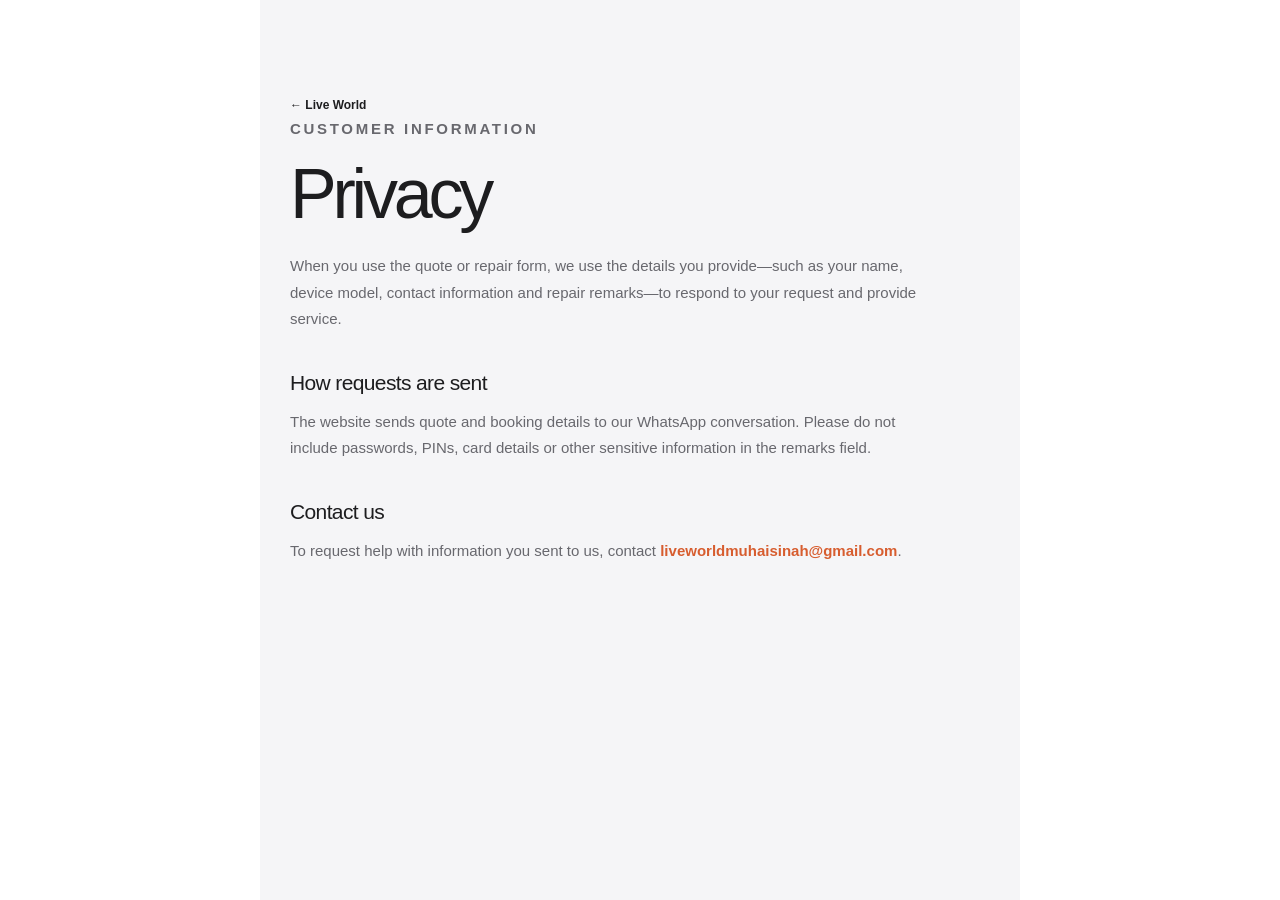
<file: official/privacy.html>
<!doctype html><html lang="en"><head><meta charset="utf-8"><meta name="viewport" content="width=device-width,initial-scale=1"><title>Privacy | Live World</title><link rel="stylesheet" href="styles.css"></head><body><main class="policy-page"><a class="policy-back" href="index.html">← Live World</a><p class="eyebrow">CUSTOMER INFORMATION</p><h1>Privacy</h1><p>When you use the quote or repair form, we use the details you provide—such as your name, device model, contact information and repair remarks—to respond to your request and provide service.</p><h2>How requests are sent</h2><p>The website sends quote and booking details to our WhatsApp conversation. Please do not include passwords, PINs, card details or other sensitive information in the remarks field.</p><h2>Contact us</h2><p>To request help with information you sent to us, contact <a href="mailto:liveworldmuhaisinah@gmail.com">liveworldmuhaisinah@gmail.com</a>.</p></main></body></html>
</file>
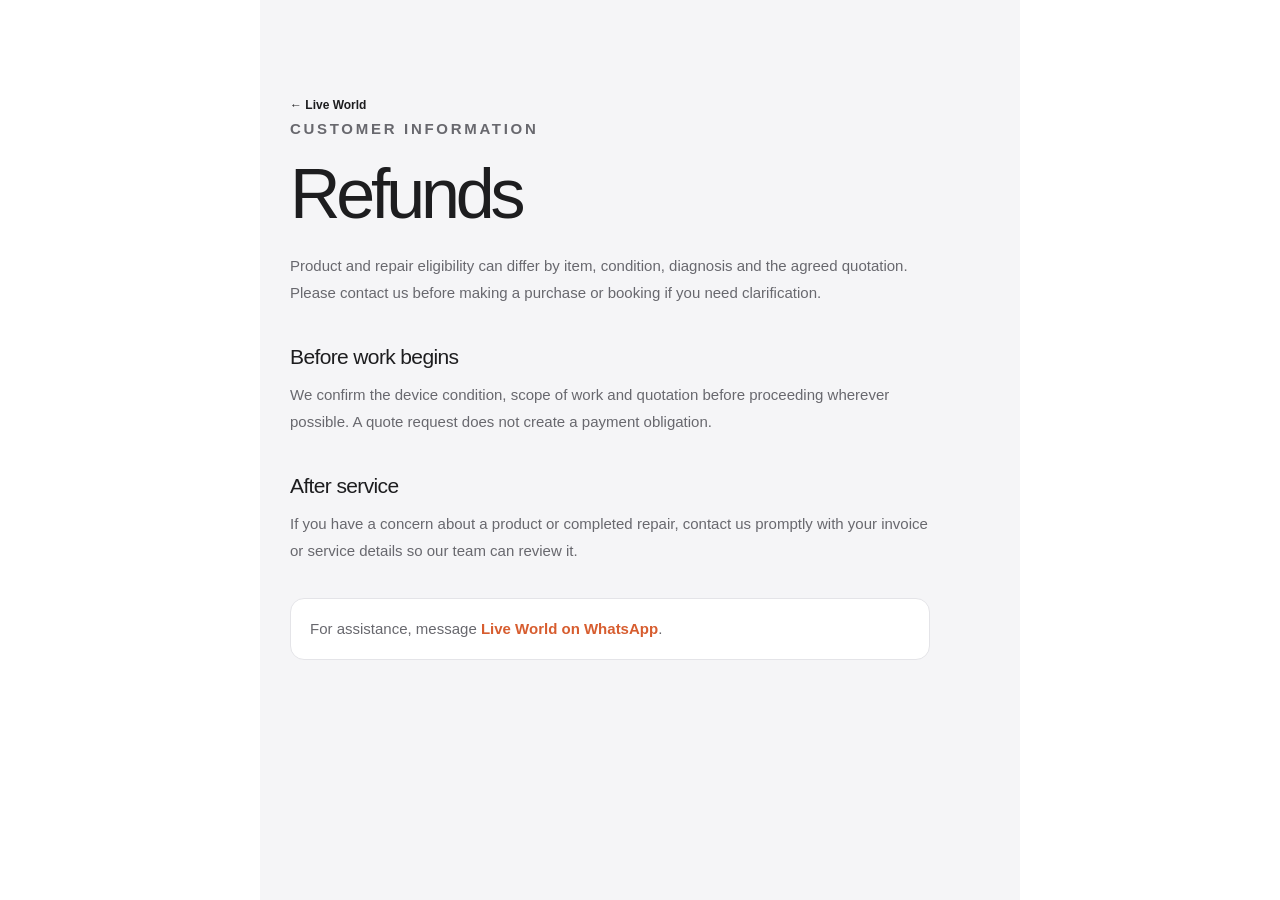
<file: official/refund.html>
<!doctype html><html lang="en"><head><meta charset="utf-8"><meta name="viewport" content="width=device-width,initial-scale=1"><title>Refunds | Live World</title><link rel="stylesheet" href="styles.css"></head><body><main class="policy-page"><a class="policy-back" href="index.html">← Live World</a><p class="eyebrow">CUSTOMER INFORMATION</p><h1>Refunds</h1><p>Product and repair eligibility can differ by item, condition, diagnosis and the agreed quotation. Please contact us before making a purchase or booking if you need clarification.</p><h2>Before work begins</h2><p>We confirm the device condition, scope of work and quotation before proceeding wherever possible. A quote request does not create a payment obligation.</p><h2>After service</h2><p>If you have a concern about a product or completed repair, contact us promptly with your invoice or service details so our team can review it.</p><p class="policy-note">For assistance, message <a href="https://wa.me/971559956683">Live World on WhatsApp</a>.</p></main></body></html>
</file>
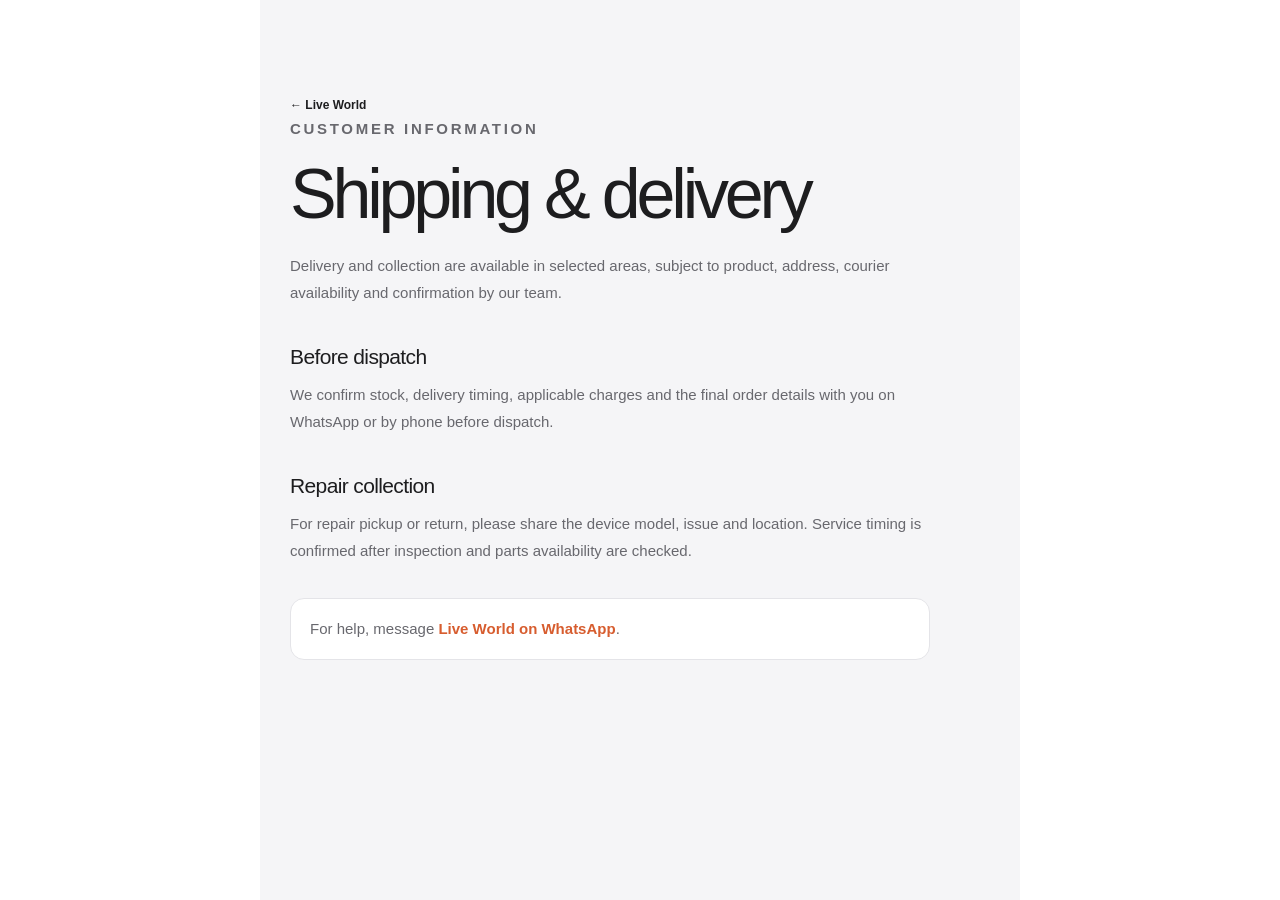
<file: official/shipping.html>
<!doctype html><html lang="en"><head><meta charset="utf-8"><meta name="viewport" content="width=device-width,initial-scale=1"><title>Shipping & Delivery | Live World</title><link rel="stylesheet" href="styles.css"></head><body><main class="policy-page"><a class="policy-back" href="index.html">← Live World</a><p class="eyebrow">CUSTOMER INFORMATION</p><h1>Shipping &amp; delivery</h1><p>Delivery and collection are available in selected areas, subject to product, address, courier availability and confirmation by our team.</p><h2>Before dispatch</h2><p>We confirm stock, delivery timing, applicable charges and the final order details with you on WhatsApp or by phone before dispatch.</p><h2>Repair collection</h2><p>For repair pickup or return, please share the device model, issue and location. Service timing is confirmed after inspection and parts availability are checked.</p><p class="policy-note">For help, message <a href="https://wa.me/971559956683">Live World on WhatsApp</a>.</p></main></body></html>
</file>
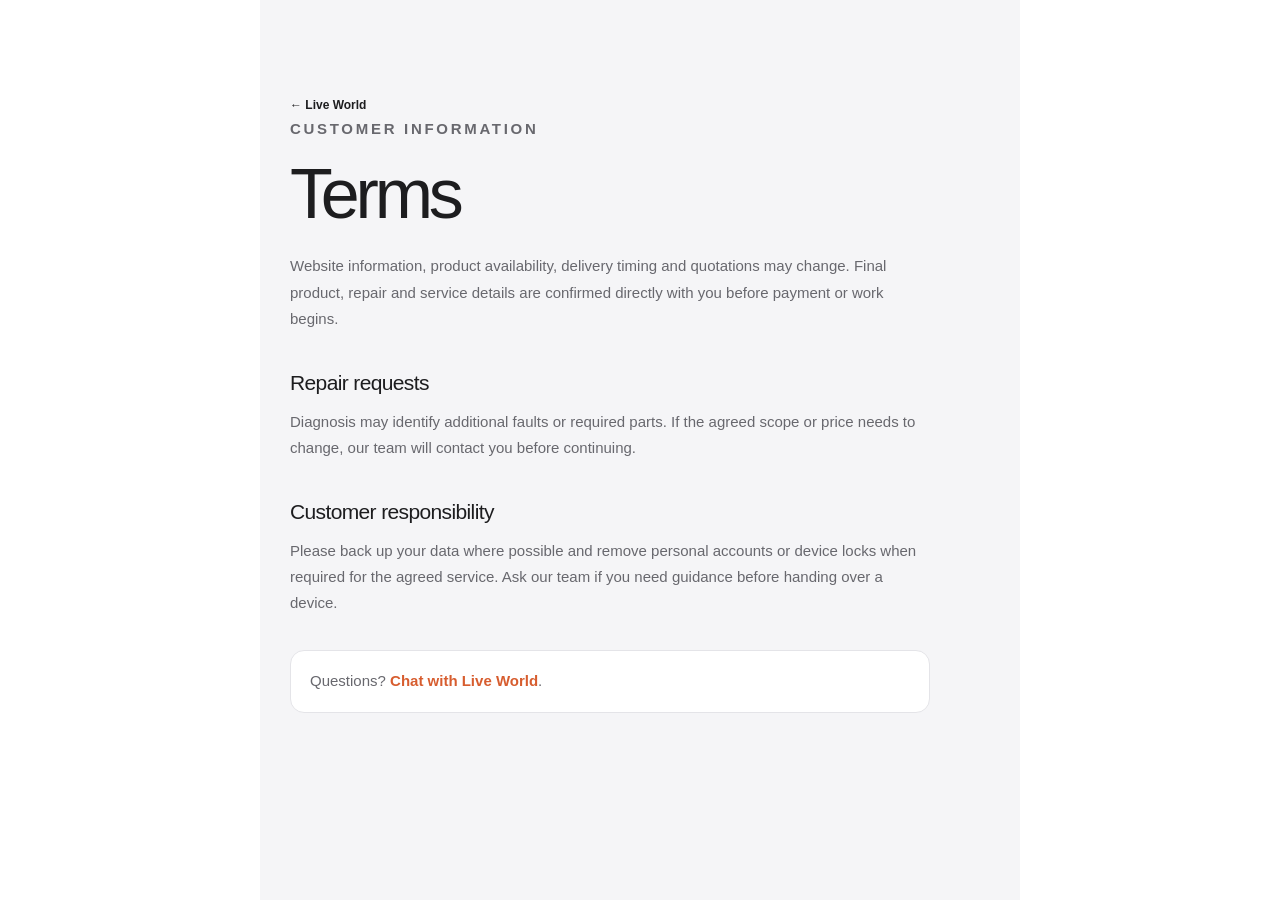
<file: official/terms.html>
<!doctype html><html lang="en"><head><meta charset="utf-8"><meta name="viewport" content="width=device-width,initial-scale=1"><title>Terms | Live World</title><link rel="stylesheet" href="styles.css"></head><body><main class="policy-page"><a class="policy-back" href="index.html">← Live World</a><p class="eyebrow">CUSTOMER INFORMATION</p><h1>Terms</h1><p>Website information, product availability, delivery timing and quotations may change. Final product, repair and service details are confirmed directly with you before payment or work begins.</p><h2>Repair requests</h2><p>Diagnosis may identify additional faults or required parts. If the agreed scope or price needs to change, our team will contact you before continuing.</p><h2>Customer responsibility</h2><p>Please back up your data where possible and remove personal accounts or device locks when required for the agreed service. Ask our team if you need guidance before handing over a device.</p><p class="policy-note">Questions? <a href="https://wa.me/971559956683">Chat with Live World</a>.</p></main></body></html>
</file>
<file: official/styles.css>
/*! tailwindcss v4.2.1 | MIT License | https://tailwindcss.com */
@layer theme{:root,:host{--font-sans:ui-sans-serif, system-ui, sans-serif, "Apple Color Emoji", "Segoe UI Emoji", "Segoe UI Symbol", "Noto Color Emoji";--font-mono:ui-monospace, SFMono-Regular, Menlo, Monaco, Consolas, "Liberation Mono", "Courier New", monospace;--spacing:.25rem;--default-font-family:var(--font-sans);--default-mono-font-family:var(--font-mono)}}@layer base{*,:after,:before,::backdrop{box-sizing:border-box;border:0 solid;margin:0;padding:0}::file-selector-button{box-sizing:border-box;border:0 solid;margin:0;padding:0}html,:host{-webkit-text-size-adjust:100%;tab-size:4;line-height:1.5;font-family:var(--default-font-family,ui-sans-serif, system-ui, sans-serif, "Apple Color Emoji", "Segoe UI Emoji", "Segoe UI Symbol", "Noto Color Emoji");font-feature-settings:var(--default-font-feature-settings,normal);font-variation-settings:var(--default-font-variation-settings,normal);-webkit-tap-highlight-color:transparent}hr{height:0;color:inherit;border-top-width:1px}abbr:where([title]){-webkit-text-decoration:underline dotted;text-decoration:underline dotted}h1,h2,h3,h4,h5,h6{font-size:inherit;font-weight:inherit}a{color:inherit;-webkit-text-decoration:inherit;-webkit-text-decoration:inherit;-webkit-text-decoration:inherit;-webkit-text-decoration:inherit;text-decoration:inherit}b,strong{font-weight:bolder}code,kbd,samp,pre{font-family:var(--default-mono-font-family,ui-monospace, SFMono-Regular, Menlo, Monaco, Consolas, "Liberation Mono", "Courier New", monospace);font-feature-settings:var(--default-mono-font-feature-settings,normal);font-variation-settings:var(--default-mono-font-variation-settings,normal);font-size:1em}small{font-size:80%}sub,sup{vertical-align:baseline;font-size:75%;line-height:0;position:relative}sub{bottom:-.25em}sup{top:-.5em}table{text-indent:0;border-color:inherit;border-collapse:collapse}:-moz-focusring{outline:auto}progress{vertical-align:baseline}summary{display:list-item}ol,ul,menu{list-style:none}img,svg,video,canvas,audio,iframe,embed,object{vertical-align:middle;display:block}img,video{max-width:100%;height:auto}button,input,select,optgroup,textarea{font:inherit;font-feature-settings:inherit;font-variation-settings:inherit;letter-spacing:inherit;color:inherit;opacity:1;background-color:#0000;border-radius:0}::file-selector-button{font:inherit;font-feature-settings:inherit;font-variation-settings:inherit;letter-spacing:inherit;color:inherit;opacity:1;background-color:#0000;border-radius:0}:where(select:is([multiple],[size])) optgroup{font-weight:bolder}:where(select:is([multiple],[size])) optgroup option{padding-inline-start:20px}::file-selector-button{margin-inline-end:4px}::placeholder{opacity:1}@supports (not ((-webkit-appearance:-apple-pay-button))) or (contain-intrinsic-size:1px){::placeholder{color:currentColor}@supports (color:color-mix(in lab, red, red)){::placeholder{color:color-mix(in oklab, currentcolor 50%, transparent)}}}textarea{resize:vertical}::-webkit-search-decoration{-webkit-appearance:none}::-webkit-date-and-time-value{min-height:1lh;text-align:inherit}::-webkit-datetime-edit{display:inline-flex}::-webkit-datetime-edit-fields-wrapper{padding:0}::-webkit-datetime-edit{padding-block:0}::-webkit-datetime-edit-year-field{padding-block:0}::-webkit-datetime-edit-month-field{padding-block:0}::-webkit-datetime-edit-day-field{padding-block:0}::-webkit-datetime-edit-hour-field{padding-block:0}::-webkit-datetime-edit-minute-field{padding-block:0}::-webkit-datetime-edit-second-field{padding-block:0}::-webkit-datetime-edit-millisecond-field{padding-block:0}::-webkit-datetime-edit-meridiem-field{padding-block:0}::-webkit-calendar-picker-indicator{line-height:1}:-moz-ui-invalid{box-shadow:none}button,input:where([type=button],[type=reset],[type=submit]){appearance:button}::file-selector-button{appearance:button}::-webkit-inner-spin-button{height:auto}::-webkit-outer-spin-button{height:auto}[hidden]:where(:not([hidden=until-found])){display:none!important}}@layer components;@layer utilities{.visible{visibility:visible}.relative{position:relative}.start{inset-inline-start:var(--spacing)}.table{display:table}}:root{--ink:#1d1d1f;--muted:#6e6e73;--paper:#f5f5f7;--white:#fff;--line:#dedee2;--orange:#ef5b2a;--green:#128c4b;--dark:#111113}*{box-sizing:border-box}html{scroll-behavior:smooth}body{color:var(--ink);background:var(--white);font-family:var(--font-geist-sans), -apple-system, BlinkMacSystemFont, "Segoe UI", sans-serif;-webkit-font-smoothing:antialiased;margin:0}a{color:inherit;text-decoration:none}button,input,select,textarea{font:inherit}img{max-width:100%;display:block}.utility-bar{color:#d1d1d6;background:#111113;justify-content:space-between;align-items:center;gap:24px;min-height:38px;padding:8px max(4vw,24px);font-size:11px;display:flex}.utility-bar span,.utility-bar div,.utility-bar a{align-items:center;display:flex}.utility-bar span{gap:7px}.utility-bar svg{width:13px;height:13px}.utility-bar div{gap:22px}.utility-bar a{transition:color .2s}.utility-bar a:hover{color:#fff}.site-header{z-index:30;-webkit-backdrop-filter:saturate(180%)blur(20px);backdrop-filter:saturate(180%)blur(20px);background:#ffffffe6;border-bottom:1px solid #ededf0;grid-template-columns:1fr auto 1fr;align-items:center;gap:36px;max-width:1480px;height:72px;margin:auto;padding:0 max(4vw,24px);display:grid;position:relative}.wordmark{flex-direction:column;width:max-content;line-height:1;display:flex}.wordmark strong{color:var(--orange);letter-spacing:-.075em;font-size:20px;font-style:italic;font-weight:850}.wordmark span{color:#3e3e42;letter-spacing:.11em;text-transform:uppercase;margin-top:5px;font-size:7px;font-weight:750}.site-header nav{align-items:center;gap:31px;display:flex}.site-header nav a{color:#4c4c50;font-size:12px;font-weight:550;transition:color .2s}.site-header nav a:hover{color:#000}.header-action{justify-self:end;align-items:center;gap:7px;font-size:12px;font-weight:700;display:inline-flex}.header-action svg{width:15px;height:15px}.hero{background:#fbfbfd;align-items:center;min-height:850px;margin:0 auto;padding:112px max(6vw,40px) 104px;display:flex;position:relative;overflow:hidden}.hero:after{content:"";width:560px;height:560px;left:calc(var(--pointer-x,68%) - 280px);top:calc(var(--pointer-y,38%) - 280px);pointer-events:none;filter:blur(14px);z-index:1;background:radial-gradient(circle,#ff74262e,#4170ff12 38%,#0000 70%);border-radius:50%;transition:left .18s ease-out,top .18s ease-out;position:absolute}.hero-ambient{filter:blur(120px);opacity:.2;pointer-events:none;border-radius:50%;animation:11s ease-in-out infinite ambient;position:absolute}.hero-ambient-orange{background:#ff7a45;width:560px;height:560px;top:80px;left:-230px}.hero-ambient-blue{background:#6b83ff;width:520px;height:520px;animation-delay:-5s;bottom:-240px;right:0}@keyframes ambient{50%{opacity:.25;transform:translate(32px,-18px)scale(1.08)}}.hero-copy,.hero-media{z-index:2;position:relative}.hero-copy{width:50%;max-width:760px}.eyebrow{color:var(--orange);letter-spacing:.18em;margin:0 0 17px;font-size:10px;font-weight:750}.hero h1{letter-spacing:-.072em;max-width:760px;margin:0;font-size:clamp(68px,6.6vw,104px);font-weight:670;line-height:.94}.hero h1 span{color:#7a7a80}.hero-lead{max-width:610px;color:var(--muted);margin:32px 0 0;font-size:17px;line-height:1.68}.hero-actions{flex-wrap:wrap;gap:12px;margin-top:34px;display:flex}.button{cursor:pointer;border:0;border-radius:999px;justify-content:center;align-items:center;gap:9px;min-height:50px;padding:0 20px;font-size:12px;font-weight:700;transition:transform .2s,box-shadow .2s,background .2s;display:inline-flex}.button:hover{transform:translateY(-1px)}.button svg{width:17px;height:17px}.button-dark{color:#fff;background:var(--dark);box-shadow:0 12px 28px #0000001f}.button-dark:hover{background:#2a2a2d}.button-light{color:var(--ink);background:#fff;border:1px solid #d9d9de}.button-whatsapp{color:#fff;background:var(--green);width:100%;margin-top:24px}.button-whatsapp svg:last-child{margin-left:auto}.hero-details{color:#6d6d72;flex-wrap:wrap;gap:22px;margin-top:25px;font-size:10px;display:flex}.hero-details span{align-items:center;gap:7px;display:flex}.hero-details svg{color:#2e9e65;width:14px;height:14px}.hero-media{z-index:1;width:58%;height:100%;min-height:850px;position:absolute;inset:0 0 0 auto;-webkit-mask-image:linear-gradient(90deg,#0000 0,#000 24% 100%);mask-image:linear-gradient(90deg,#0000 0,#000 24% 100%)}.hero-media:after{content:"";mix-blend-mode:screen;pointer-events:none;background:linear-gradient(#3742ff0a,#ff5b2a14);position:absolute;inset:0}.hero-media>img{object-fit:cover;object-position:center;width:100%;height:100%}.hero-status{z-index:2;color:#fff;-webkit-backdrop-filter:blur(18px);backdrop-filter:blur(18px);background:#10101294;border:1px solid #fff6;border-radius:999px;align-items:center;gap:9px;min-height:48px;padding:0 18px;font-size:10px;font-weight:650;display:flex;position:absolute;bottom:34px;right:max(4vw,30px)}.hero-status svg{color:#ff9c79}.logo-strip{background:#fff;border-top:1px solid #ececf0;border-bottom:1px solid #ececf0;align-items:center;min-height:138px;display:grid;overflow:hidden;-webkit-mask-image:linear-gradient(90deg,#0000,#000 8% 92%,#0000);mask-image:linear-gradient(90deg,#0000,#000 8% 92%,#0000)}.logo-track{align-items:center;width:max-content;animation:26s linear infinite logo-marquee;display:flex}.logo-strip:hover .logo-track{animation-play-state:paused}.logo-set{align-items:center;gap:clamp(34px,4.7vw,72px);padding-right:72px;display:flex}.logo-set>span{place-items:center;width:104px;height:48px;transition:transform .25s,filter .25s;display:grid}.logo-set>span:hover{filter:saturate(1.2);transform:translateY(-3px)scale(1.06)}.logo-set svg{width:auto;max-width:96px;height:31px}.brand-apple{color:#1d1d1f}.brand-samsung{color:#1428a0}.brand-sony{color:#111}.brand-playstation{color:#003791}.brand-xbox{color:#107c10}.brand-nvidia{color:#76b900}.brand-intel{color:#0071c5}.brand-amd{color:#ed1c24}.brand-hyperx{color:#e52d2d}.brand-razer{color:#44d62c}.brand-corsair{color:#f2b441}.brand-logitech{color:#00b8fc}@keyframes logo-marquee{to{transform:translate(-50%)}}.section-shell{padding:122px max(5vw,30px)}.section-heading{max-width:760px;margin-bottom:54px}.section-heading.centered{text-align:center;margin-left:auto;margin-right:auto}.section-heading h2,.repair-copy h2,.concierge-intro h2,.reviews-section h2,.visit-copy h2{letter-spacing:-.058em;margin:0;font-size:clamp(40px,4.4vw,64px);font-weight:650;line-height:1.02}.section-heading>p:last-child{max-width:580px;color:var(--muted);margin:20px auto 0;font-size:14px;line-height:1.65}.products{background:#fff;padding-top:130px}.products .section-heading{margin-bottom:92px;padding:0 max(5vw,30px)}.product-stories{border-top:1px solid #ececf0}.product-story{background:#fbfbfd;border-bottom:1px solid #ececf0;grid-template-columns:.75fr 1.25fr;align-items:center;gap:clamp(45px,7vw,110px);min-height:720px;padding:60px max(6vw,40px);display:grid;position:relative;overflow:hidden}.product-story:nth-child(2){background:#f3f3f5;grid-template-columns:1.25fr .75fr}.product-story.performance-story{color:#fff;background:#0a0a0d;min-height:760px}.story-copy{z-index:4;max-width:490px;position:relative}.story-copy small{color:var(--orange);letter-spacing:.18em;font-size:9px;font-weight:800}.story-copy h3{letter-spacing:-.06em;margin:15px 0 18px;font-size:clamp(43px,4.6vw,70px);font-weight:650;line-height:.98}.story-copy p{color:#707075;max-width:450px;margin:0;font-size:14px;line-height:1.7}.performance-story .story-copy p{color:#9a9aa2}.story-copy a{align-items:center;gap:9px;margin-top:25px;font-size:12px;font-weight:750;display:inline-flex}.story-copy a svg{width:15px;height:15px}.product-stage{isolation:isolate;place-items:center;min-height:590px;display:grid;position:relative}.product-stage img{z-index:2;object-fit:contain;transition:transform .65s cubic-bezier(.2,.7,.2,1);position:absolute}.product-stage:hover img{transform:translateY(-9px)scale(1.015)}.stage-orbit{background:radial-gradient(circle,#fff 0 42%,#efeff2 43% 63%,#0000 64%);border-radius:50%;width:min(43vw,620px);height:min(43vw,620px);position:absolute}.phone-product{mix-blend-mode:multiply;width:min(48vw,700px);height:570px}.premium-phone-collage{border-radius:30px;width:min(54vw,820px);height:540px;box-shadow:0 32px 70px #3c1f5633;object-fit:cover!important}.iphone-phone{transform:translate(6%)rotate(1deg);z-index:5!important}.samsung-phone{opacity:.94;width:min(31vw,435px);height:480px;transform:translate(-30%)rotate(-8deg);z-index:3!important}.pixel-phone{opacity:.86;width:min(26vw,355px);height:430px;transform:translate(39%)rotate(9deg);z-index:2!important}.phone-stage:hover .iphone-phone{transform:translate(6%)translateY(-9px)rotate(1deg)}.phone-stage:hover .samsung-phone{transform:translate(-30%)translateY(-6px)rotate(-8deg)}.phone-stage:hover .pixel-phone{transform:translate(39%)translateY(-5px)rotate(9deg)}.console-stage{min-height:610px}.stage-glow{z-index:0;filter:blur(55px);opacity:.34;border-radius:50%;width:470px;height:470px;position:absolute}.stage-glow.blue{background:#8ca9ff}.stage-glow.violet{opacity:.25;background:#775cff}.ps5-product{mix-blend-mode:multiply;width:min(38vw,525px);height:560px;left:3%}.xbox-product{filter:drop-shadow(0 26px 35px #0000002e);width:min(21vw,285px);height:430px;right:4%}.performance-stage{min-height:620px}.laptop-product{border-radius:22px;width:min(43vw,660px);height:500px;left:-2%;box-shadow:0 35px 70px #0000008c}.pc-product{filter:drop-shadow(0 35px 45px #000000a6);width:min(24vw,345px);height:490px;right:-1%}.performance-story{padding-bottom:145px}.peripheral-marquee{background:#ffffff08;border-top:1px solid #ffffff1f;align-items:center;height:82px;display:flex;position:absolute;bottom:0;left:0;right:0;overflow:hidden;-webkit-mask-image:linear-gradient(90deg,#0000,#000 10% 90%,#0000);mask-image:linear-gradient(90deg,#0000,#000 10% 90%,#0000)}.peripheral-track{will-change:transform;align-items:center;width:max-content;animation:18s linear infinite peripheral-marquee-loop;display:flex}.peripheral-marquee:hover .peripheral-track{animation-play-state:paused}.peripheral-logo-set{flex:0 0 100vw;justify-content:space-around;gap:52px;width:100vw;padding:0 max(5vw,42px)}@keyframes peripheral-marquee-loop{to{transform:translate(-50%)}}.repair-section{background:#fff;grid-template-columns:1.05fr .95fr;align-items:center;gap:clamp(58px,9vw,135px);padding:120px max(5vw,30px);display:grid}.repair-media{min-height:640px;position:relative}.repair-media img{object-fit:cover;border-radius:32px;width:100%;height:640px}.repair-media>span{color:#fff;-webkit-backdrop-filter:blur(15px);backdrop-filter:blur(15px);background:#111113c7;border-radius:999px;align-items:center;gap:8px;padding:13px 17px;font-size:10px;font-weight:700;display:flex;position:absolute;bottom:20px;left:20px}.repair-intro{max-width:550px;color:var(--muted);margin:24px 0 32px;font-size:14px;line-height:1.7}.repair-list{border-top:1px solid var(--line)}.repair-list article{border-bottom:1px solid var(--line);grid-template-columns:42px 1fr;align-items:center;gap:16px;min-height:96px;padding:20px 0;display:grid}.repair-list article>span{color:var(--orange);letter-spacing:.1em;font-size:10px;font-weight:750}.repair-list h3{letter-spacing:-.025em;margin:0 0 5px;font-size:17px}.repair-list p{color:var(--muted);margin:0;font-size:11px;line-height:1.55}.text-link{align-items:center;gap:9px;margin-top:28px;font-size:12px;font-weight:750;display:inline-flex}.text-link svg{width:15px}.delivery-band{color:#fff;background:#111113;grid-template-columns:74px 1fr auto;align-items:center;gap:34px;margin:0;padding:72px max(6vw,40px);display:grid}.delivery-symbol{color:#111113;background:#fff;border-radius:50%;place-items:center;width:68px;height:68px;display:grid}.delivery-symbol svg{width:27px;height:27px}.delivery-band small{color:#ff9d7c;letter-spacing:.16em;font-size:9px;font-weight:750}.delivery-band h2{letter-spacing:-.045em;margin:8px 0 7px;font-size:clamp(27px,3vw,40px);line-height:1.05}.delivery-band p{color:#aaaab0;margin:0;font-size:12px;line-height:1.55}.concierge-section{background:var(--paper);grid-template-columns:.72fr 1.28fr;align-items:start;gap:clamp(55px,8vw,120px);padding:130px max(5vw,30px);display:grid}.concierge-intro{position:sticky;top:40px}.concierge-intro>p:not(.eyebrow){max-width:460px;color:var(--muted);margin:23px 0;font-size:14px;line-height:1.7}.concierge-points{color:#55555a;flex-direction:column;gap:12px;font-size:11px;display:flex}.concierge-points span{align-items:center;gap:9px;display:flex}.concierge-points svg{color:var(--green)}.concierge-card{background:#fff;border:1px solid #e5e5e9;border-radius:20px;max-width:820px;padding:34px;box-shadow:0 18px 48px #1e1e230b}.form-tabs{background:#f1f1f3;border-radius:999px;grid-template-columns:1fr 1fr;padding:4px;display:grid}.form-tabs button{color:#707075;cursor:pointer;background:0 0;border:0;border-radius:999px;height:43px;font-size:11px;font-weight:700}.form-tabs button.active{color:#1d1d1f;background:#fff;box-shadow:0 3px 12px #00000014}.form-heading{margin:30px 0 27px}.form-heading h3{letter-spacing:-.04em;margin:0;font-size:24px}.form-heading p{color:var(--muted);margin:8px 0 0;font-size:11px}.form-grid{grid-template-columns:1fr 1fr;gap:18px;display:grid}.form-grid label{color:#55555b;flex-direction:column;gap:8px;font-size:10px;font-weight:700;display:flex}.form-grid .wide{grid-column:1/-1}.form-grid input,.form-grid select,.form-grid textarea{color:#222225;background:#fff;border:1px solid #d9d9de;border-radius:11px;outline:0;width:100%;padding:13px 14px;font-size:12px;transition:border-color .2s,box-shadow .2s}.form-grid input,.form-grid select{height:47px}.form-grid textarea{resize:vertical;min-height:105px}.form-grid input:focus,.form-grid select:focus,.form-grid textarea:focus{border-color:#8a8a90;box-shadow:0 0 0 3px #0000000d}.reviews-section{background:#fff;grid-template-columns:.8fr 1.2fr;align-items:center;gap:clamp(50px,8vw,120px);padding:120px max(6vw,38px);display:grid}.google-review-intro{max-width:620px}.reviews-mark{color:#fff;background:conic-gradient(#4285f4 0 25%, #34a853 0 50%, #fbbc05 0 75%, #ea4335 0);border-radius:50%;place-items:center;width:82px;height:82px;font-size:30px;font-weight:850;display:grid;box-shadow:0 10px 30px #0000001f}.google-review-intro .eyebrow{margin-top:24px}.reviews-section h2{font-size:clamp(40px,4.2vw,62px)}.google-review-intro>div:nth-child(2)>p:last-child{max-width:580px;color:var(--muted);margin:18px 0 0;font-size:13px;line-height:1.7}.google-trust{color:#646469;flex-wrap:wrap;gap:16px;margin:24px 0;font-size:10px;display:flex}.google-trust span{align-items:center;gap:7px;display:flex}.google-trust svg{color:#34a853}.google-review-widget{background:#f6f6f8;border:1px solid #e3e3e7;border-radius:24px;min-height:540px;overflow:hidden;box-shadow:0 24px 65px #00000017}.widget-top{background:#fff;border-bottom:1px solid #ececf0;grid-template-columns:42px 1fr auto;align-items:center;gap:12px;min-height:78px;padding:16px 20px;display:grid}.google-g{color:#fff;background:conic-gradient(#4285f4 0 25%, #34a853 0 50%, #fbbc05 0 75%, #ea4335 0);border-radius:50%;place-items:center;width:38px;height:38px;font-weight:850;display:grid}.widget-top strong,.widget-top small{display:block}.widget-top strong{font-size:12px}.widget-top small{color:#8b8b90;margin-top:4px;font-size:9px}.live-pill{color:#257446;letter-spacing:.1em;background:#eaf7ef;border-radius:999px;align-items:center;gap:6px;padding:7px 10px;font-size:8px;font-weight:800;display:flex}.live-pill i{background:#34a853;border-radius:50%;width:6px;height:6px;box-shadow:0 0 0 4px #34a8531f}.review-canvas{background:linear-gradient(145deg,#f5f5f7,#ececf0);grid-template-columns:1fr 1fr;align-content:center;gap:14px;min-height:395px;padding:22px;display:grid}.review-score{color:#fff;background:#171719;border-radius:16px;grid-column:1/-1;padding:22px}.review-score strong{letter-spacing:-.03em;margin-top:8px;font-size:20px;display:block}.review-score p,.review-comment-card p{color:#87878d;margin:8px 0 0;font-size:10px;line-height:1.6}.review-score p{color:#b7b7bc}.review-stars{color:#fbbc04;letter-spacing:.12em;font-size:21px}.review-stars.small{margin-top:14px;font-size:13px;display:block}.review-comment-card{background:#fff;border:1px solid #dedee3;border-radius:15px;padding:18px;transition:transform .25s,box-shadow .25s}.review-comment-card:hover{transform:translateY(-3px);box-shadow:0 13px 28px #00000014}.review-card-top{grid-template-columns:34px 1fr 16px;align-items:center;gap:10px;display:grid}.review-card-top strong,.review-card-top small{display:block}.review-card-top strong{font-size:11px}.review-card-top small{color:#96969c;margin-top:3px;font-size:8px}.review-avatar{color:#fff;background:#4285f4;border-radius:50%;place-items:center;width:32px;height:32px;font-size:12px;font-weight:800;display:grid}.review-avatar.orange{background:var(--orange);font-size:9px}.review-action{color:var(--orange);text-transform:uppercase;letter-spacing:.08em;margin-top:15px;font-size:9px;font-weight:800;display:block}.google-review-widget>a{color:#333338;background:#fff;border-top:1px solid #ececf0;justify-content:space-between;align-items:center;gap:15px;min-height:65px;padding:0 20px;font-size:11px;font-weight:750;display:flex}.reveal-ready{opacity:0;transition:opacity .8s cubic-bezier(.2,.8,.2,1),transform .8s cubic-bezier(.2,.8,.2,1);transform:translateY(34px)}.reveal-ready.revealed{opacity:1;transform:translateY(0)}.products,.repair-section,.delivery-band,.concierge-section,.reviews-section,.visit-section{content-visibility:auto;contain-intrinsic-size:auto 720px}.visit-section{background:var(--paper);grid-template-columns:.85fr 1.15fr;align-items:center;gap:clamp(52px,8vw,115px);padding:120px max(7vw,42px);display:grid}.visit-copy address{color:#626267;margin:26px 0 30px;font-size:14px;font-style:normal;line-height:1.72}.contact-list{border-top:1px solid var(--line)}.contact-list>a{border-bottom:1px solid var(--line);grid-template-columns:27px 1fr 20px;align-items:center;gap:13px;min-height:69px;display:grid}.contact-list>a>svg:first-child{width:18px;height:18px;color:var(--orange)}.contact-list>a>svg:last-child{color:#88888d;width:15px;height:15px}.contact-list small,.contact-list strong{display:block}.contact-list small{color:#99999e;letter-spacing:.14em;margin-bottom:4px;font-size:8px;font-weight:750}.contact-list strong{overflow-wrap:anywhere;font-size:11px}.branch-switcher{border-top:1px solid var(--line);gap:8px;margin-top:31px;padding-top:23px;display:grid}.branch-switcher>small{color:var(--orange);letter-spacing:.15em;margin-bottom:3px;font-size:9px;font-weight:800}.branch-switcher button{color:#606066;text-align:left;cursor:pointer;background:0 0;border:1px solid #0000;border-radius:12px;grid-template-columns:95px 1fr;gap:11px;width:100%;padding:11px 13px;transition:background .2s,border-color .2s,transform .2s;display:grid}.branch-switcher button:hover{background:#00000006;transform:translate(2px)}.branch-switcher button.active{color:var(--ink);background:#fff;border-color:#dcdce1;box-shadow:0 8px 18px #0000000a}.branch-switcher button strong{font-size:11px}.branch-switcher button span{font-size:9px;line-height:1.45}.map-card{background:#ddd;border-radius:28px;justify-self:center;width:min(100%,820px);height:500px;position:relative;overflow:hidden;box-shadow:0 22px 52px #0000001f}.map-card iframe{filter:saturate(.75)contrast(1.03);border:0;width:100%;height:100%}footer{color:#77777c;background:#fff;border-top:1px solid #eeeeef;justify-content:space-between;align-items:center;gap:34px;min-height:190px;padding:42px max(5vw,30px) 72px;font-size:9px;display:flex;position:relative}.footer-tagline{color:#4f4f54}footer>div{flex-direction:column;align-items:flex-end;gap:7px;display:flex}.footer-rights{color:#929297;letter-spacing:.01em;text-align:center;width:100%;font-size:8px;font-weight:450;position:absolute;bottom:24px;left:0}.site-view-count{color:#8a8a90;align-items:center;gap:5px;margin-top:5px;font-size:9px;line-height:1;display:inline-flex}.site-view-count svg{color:#6e6e73;width:12px;height:12px}.site-view-count>span{color:#55555a;font-variant-numeric:tabular-nums;min-width:1ch}.site-view-count small{color:#a0a0a5;font-size:8px}.floating-whatsapp{display:none}@media (width<=1040px){.site-header{grid-template-columns:1fr auto}.site-header nav{display:none}.hero{min-height:auto;padding:88px 0 0;display:block}.hero-copy{text-align:center;width:auto;max-width:850px;margin:auto;padding:0 34px}.hero-lead{margin-left:auto;margin-right:auto}.hero-actions,.hero-details{justify-content:center}.hero-media{width:100%;height:600px;min-height:600px;margin-top:70px;position:relative;-webkit-mask-image:linear-gradient(#0000 0,#000 16% 100%);mask-image:linear-gradient(#0000 0,#000 16% 100%)}.product-story,.product-story:nth-child(2){grid-template-columns:1fr;min-height:auto;padding-top:90px}.story-copy{max-width:760px}.console-story .story-copy{order:-1}.repair-section,.concierge-section,.visit-section{grid-template-columns:1fr}.repair-media{min-height:540px}.repair-media img{height:540px}.repair-copy,.concierge-intro,.visit-copy{max-width:760px}.concierge-intro{position:static}.concierge-card{max-width:900px}.delivery-band{grid-template-columns:64px 1fr}.delivery-band>a{grid-column:2;width:max-content}.reviews-section{grid-template-columns:1fr}.reviews-mark{width:68px;height:68px;font-size:25px}.google-review-intro{max-width:760px}.google-review-widget{width:100%;max-width:900px}}@media (width<=720px){.utility-bar{justify-content:center}.utility-bar>span,.utility-bar a:first-child{display:none}.site-header{height:66px;padding:0 18px}.header-action{border:1px solid #e0e0e4;border-radius:50%;justify-content:center;width:40px;height:40px;font-size:0}.header-action svg{width:17px;height:17px}.wordmark strong{font-size:18px}.hero{padding-top:68px}.hero-copy{padding:0 20px}.hero h1{font-size:clamp(47px,13vw,62px)}.hero-lead{font-size:14px}.hero-actions{flex-direction:column}.hero-actions .button{width:100%}.hero-details{gap:11px 17px}.hero-media{height:460px;min-height:460px;margin-top:45px}.hero-status{justify-content:center;bottom:16px;left:16px;right:16px}.logo-strip{min-height:108px}.logo-set{gap:24px;padding-right:40px}.logo-set>span{width:78px;height:42px}.logo-set svg{max-width:70px;height:24px}.section-shell,.repair-section,.concierge-section,.visit-section{padding:86px 20px}.section-heading{margin-bottom:38px}.section-heading h2,.repair-copy h2,.concierge-intro h2,.reviews-section h2,.visit-copy h2{font-size:41px}.products{padding-top:85px}.products .section-heading{margin-bottom:58px;padding:0 20px}.product-story,.product-story:nth-child(2){gap:25px;padding:72px 20px 25px}.story-copy h3{font-size:42px}.product-stage,.console-stage,.performance-stage{min-height:440px}.stage-orbit{width:360px;height:360px}.phone-product{width:430px;height:405px}.premium-phone-collage{border-radius:22px;width:calc(100vw - 40px);height:360px}.samsung-phone{width:300px;height:350px}.pixel-phone{width:238px;height:300px}.ps5-product{width:320px;height:405px;left:-7%}.xbox-product{width:175px;height:315px;right:-4%}.laptop-product{border-radius:13px;width:390px;height:310px;left:-18%}.pc-product{width:220px;height:350px;right:-7%}.repair-section{gap:50px}.repair-media,.repair-media img{border-radius:24px;height:420px;min-height:420px}.delivery-band{text-align:center;margin:0;padding:58px 24px;display:block}.delivery-symbol{margin:0 auto 20px}.delivery-band>a{width:100%;margin-top:24px}.concierge-section{gap:42px}.concierge-card{border-radius:23px;padding:20px}.form-tabs button{font-size:10px}.form-grid{grid-template-columns:1fr}.form-grid .wide{grid-column:auto}.reviews-section{text-align:left;gap:44px;padding:86px 20px;display:grid}.reviews-mark{margin:0 0 24px}.google-review-widget{border-radius:18px;min-height:500px}.review-canvas{grid-template-columns:1fr;min-height:360px}.review-score{grid-column:auto}.visit-section{gap:45px}.map-card{border-radius:22px;height:390px}.peripheral-logo-set{flex-basis:180vw;gap:34px;width:180vw;padding:0 28px}footer{flex-direction:column;align-items:flex-start;padding:48px 20px 130px}footer>div{align-items:flex-start}.footer-rights{padding:0 20px;bottom:86px}.floating-whatsapp{z-index:40;color:#fff;background:var(--green);border-radius:999px;align-items:center;gap:8px;height:52px;padding:0 18px;font-size:11px;font-weight:750;display:flex;position:fixed;bottom:14px;right:14px;box-shadow:0 14px 34px #0d693657}}@media (prefers-reduced-motion:reduce){html{scroll-behavior:auto}.hero-ambient,.logo-track,.peripheral-track{animation:none}.hero:after,.product-stage img{transition:none}}

body{font-family:-apple-system,BlinkMacSystemFont,"Segoe UI",sans-serif}.static-noscript{margin:0;padding:12px;text-align:center;background:#fff3cd;color:#5c4500;font-size:13px}

/* Commerce and service details */
.category-bar{background:#fff;border-top:1px solid #ececf0;border-bottom:1px solid #ececf0;justify-content:center;align-items:center;gap:clamp(16px,3.5vw,48px);min-height:64px;padding:10px 24px;display:flex;overflow:auto}.category-bar a{color:#5a5a60;white-space:nowrap;font-size:11px;font-weight:700;transition:color .2s}.category-bar a:hover{color:var(--orange)}.service-assurance{background:#f5f5f7;grid-template-columns:.75fr 1.25fr;gap:clamp(50px,8vw,120px);padding:118px max(6vw,40px);display:grid}.service-assurance-intro h2{letter-spacing:-.058em;margin:14px 0 19px;font-size:clamp(40px,4.4vw,64px);font-weight:650;line-height:1.02}.service-assurance-intro h2 span{color:var(--orange)}.service-assurance-intro>p:not(.eyebrow){color:#6f6f75;max-width:440px;margin:0;font-size:14px;line-height:1.7}.service-assurance-intro .button{margin-top:25px}.trust-grid{grid-template-columns:1fr 1fr;gap:13px;display:grid}.trust-grid article{background:#fff;border:1px solid #e5e5e9;border-radius:18px;align-items:flex-start;gap:14px;min-height:155px;padding:24px;display:flex}.trust-icon{color:var(--orange);background:#fff3ed;border-radius:50%;place-items:center;flex:none;width:34px;height:34px;font-size:15px;font-weight:850;display:grid}.trust-grid strong{letter-spacing:-.02em;font-size:14px}.trust-grid p{color:#76767c;margin:8px 0 0;font-size:10px;line-height:1.6}.footer-extras{border-top:1px solid #ececf0;grid-template-columns:1.15fr 1fr 1fr 1fr;gap:24px;width:100%;margin-top:12px;padding:26px 0 16px;display:grid}.footer-extras section{min-width:0}.footer-extras small{color:#a0a0a5;letter-spacing:.13em;display:block;font-size:8px;font-weight:800}.footer-extras strong,.footer-extras span{color:#5b5b61;margin-top:9px;font-size:10px;display:block}.footer-extras span{color:#89898e;margin-top:5px}.footer-extras>section>div{flex-flow:wrap;align-items:center;gap:7px 12px;margin-top:10px;display:flex}.footer-extras a,.footer-payments span{color:#5c5c62;font-size:10px}.footer-extras a:hover{color:var(--orange)}.footer-payments span{color:#69696f;background:#f5f5f7;border:1px solid #e8e8ec;border-radius:7px;align-items:center;gap:4px;padding:5px 7px;display:inline-flex}.footer-payments b{color:#333338;font-size:11px}@media (width<=1040px){.service-assurance{grid-template-columns:1fr}.service-assurance-intro{max-width:720px}.footer-extras{grid-template-columns:1fr 1fr}}@media (width<=720px){.category-bar{justify-content:flex-start;padding:10px 20px}.service-assurance{padding:84px 20px}.trust-grid{grid-template-columns:1fr}.trust-grid article{min-height:130px}.footer-extras{grid-template-columns:1fr;gap:20px;margin-top:4px;padding-top:24px}footer{padding-bottom:210px}.footer-rights{bottom:150px}}
.policy-page{background:#f5f5f7;box-sizing:border-box;max-width:760px;min-height:100vh;margin:auto;padding:92px 30px;color:#1d1d1f}.policy-page h1{letter-spacing:-.06em;margin:14px 0 24px;font-size:clamp(46px,7vw,70px);line-height:1}.policy-page h2{letter-spacing:-.03em;margin:35px 0 10px;font-size:21px}.policy-page p{color:#68686e;max-width:640px;font-size:15px;line-height:1.75}.policy-page a{color:#d75d2f;font-weight:700}.policy-back{color:#1d1d1f!important;font-size:12px}.policy-note{background:#fff;border:1px solid #e4e4e8;border-radius:14px;margin-top:34px;padding:17px 19px}@media (width<=720px){.policy-page{padding:65px 20px}}

/* Native-feeling location map */
.map-card.map-embedded{isolation:isolate;background:linear-gradient(145deg,#f2f2f5,#e4e4e8);border:9px solid #fff;border-radius:34px;box-shadow:0 28px 70px #1d1d241f,0 0 0 1px #1d1d240b}.map-card.map-embedded iframe{opacity:1;transform:scale(1);transition:opacity .42s ease,transform .7s cubic-bezier(.2,.7,.2,1),filter .42s ease}.map-card.map-embedded.is-switching iframe{opacity:.16;filter:saturate(.45)blur(2px);transform:scale(1.025)}.map-identity{z-index:4;color:#1d1d1f;-webkit-backdrop-filter:blur(18px) saturate(160%);backdrop-filter:blur(18px) saturate(160%);background:#ffffffe8;border:1px solid #fff;border-radius:17px;align-items:center;gap:11px;min-width:190px;padding:10px 14px 10px 10px;display:flex;position:absolute;top:16px;left:16px;box-shadow:0 12px 32px #15151a1c;pointer-events:none}.map-pin{color:#fff;letter-spacing:-.05em;background:linear-gradient(145deg,#ff7748,#e94e1d);border-radius:11px;place-items:center;flex:none;width:35px;height:35px;font-size:10px;font-weight:900;display:grid;box-shadow:0 7px 16px #e94e1d35}.map-identity small,.map-identity strong{display:block}.map-identity small{color:#8a8a90;letter-spacing:.12em;font-size:7px;font-weight:800}.map-identity strong{letter-spacing:-.02em;margin-top:2px;font-size:12px}.map-loading{z-index:3;color:#1d1d1f;background:radial-gradient(circle at 68% 35%,#ff7b4a24,#0000 36%),linear-gradient(145deg,#f8f8fae8,#ededf1e8);place-content:center;place-items:center;opacity:0;display:grid;position:absolute;inset:0;transition:opacity .3s ease;pointer-events:none}.map-card.is-switching .map-loading{opacity:1}.map-loader-mark{color:#fff;letter-spacing:-.06em;background:linear-gradient(145deg,#ff7748,#e94e1d);border-radius:18px;place-items:center;width:56px;height:56px;margin-bottom:15px;font-size:16px;font-weight:900;display:grid;box-shadow:0 14px 30px #e94e1d38}.map-loading strong{letter-spacing:-.03em;font-size:16px}.map-loading small{color:#77777d;margin-top:3px;font-size:10px}.map-loading i{border:2px solid #d2d2d7;border-top-color:#ef5b2a;border-radius:50%;width:21px;height:21px;margin-top:18px;animation:map-loader-spin .8s linear infinite}@keyframes map-loader-spin{to{transform:rotate(360deg)}}@media(width<=720px){.map-card.map-embedded{border-width:6px;border-radius:26px}.map-identity{border-radius:14px;min-width:168px;padding:8px 11px 8px 8px;top:11px;left:11px}.map-pin{border-radius:9px;width:31px;height:31px}.map-identity strong{font-size:11px}}@media(prefers-reduced-motion:reduce){.map-loading i{animation:none}.map-card.map-embedded iframe{transition:none}}

.payment-finance{background:#fff;grid-template-columns:.9fr 1.1fr;align-items:center;gap:clamp(48px,8vw,120px);padding:124px max(7vw,42px);display:grid}.payment-intro h2{letter-spacing:-.06em;margin:14px 0 18px;font-size:clamp(43px,4.5vw,66px);line-height:1}.payment-intro>p:not(.eyebrow){color:#707075;max-width:460px;margin:0;font-size:14px;line-height:1.72}.accepted-cards{flex-wrap:wrap;gap:10px;margin:30px 0 16px;display:flex}.pay-chip{color:#222;background:#fff;border:1px solid #dedee3;border-radius:9px;justify-content:center;align-items:center;min-width:74px;height:42px;padding:0 10px;font-size:10px;font-weight:850;line-height:1.05;display:inline-flex}.pay-chip.visa{color:#172b85;font-size:15px;font-style:italic}.pay-chip.mastercard{color:#151515;gap:0;font-size:9px}.pay-chip.mastercard i{background:#eb001b;border-radius:50%;width:15px;height:15px;display:block}.pay-chip.mastercard i:nth-child(2){background:#f79e1b;margin-left:-5px}.pay-chip.amex{color:#fff;text-align:center;background:#2e77bc;border-color:#2e77bc;font-size:7px;line-height:1.15}.pay-chip.apple{font-size:13px}.pay-chip.gpay{font-size:13px}.pay-chip.samsung{color:#1428a0;text-align:center;font-size:8px}.payment-intro>small{color:#96969b;font-size:9px;line-height:1.5;display:block}.finance-card{color:#fff;background:linear-gradient(135deg,#121417,#252c31);border-radius:26px;min-height:470px;padding:36px;box-shadow:0 28px 58px #00000029;position:relative;overflow:hidden}.finance-card:before{content:"";background:radial-gradient(circle,#50ddd03d,#0000 63%);width:520px;height:520px;position:absolute;right:-230px;top:-290px}.finance-card>*{z-index:1;position:relative}.finance-top{justify-content:space-between;align-items:center;display:flex}.finance-top span{color:#8ffff1;letter-spacing:.14em;font-size:8px;font-weight:850}.finance-top b{color:#d5d5d8;background:#ffffff12;border:1px solid #ffffff1c;border-radius:999px;padding:7px 10px;font-size:8px}.finance-card h3{letter-spacing:-.055em;max-width:560px;margin:54px 0 17px;font-size:clamp(30px,3vw,45px);line-height:1.02}.tabby-mark{color:#5df0d1;font-weight:850}.tamara-mark{color:#f3bdb2;font-weight:850}.finance-card>p{color:#b4b9bd;max-width:520px;margin:0;font-size:12px;line-height:1.7}.finance-logos{align-items:center;gap:15px;margin:29px 0 23px;display:flex}.tabby-logo,.tamara-logo{background:#fff;border-radius:9px;align-items:center;height:42px;padding:0 16px;display:flex}.tabby-logo{color:#152e2d;font-size:21px;font-weight:800}.tamara-logo{color:#29272a;font-size:17px;font-weight:800}.tamara-logo i{color:#f26b5f;font-size:18px;font-style:normal;margin-right:7px}.finance-card>a{color:#161719;background:#fff;border-radius:999px;justify-content:space-between;align-items:center;max-width:330px;min-height:45px;padding:0 15px;font-size:10px;font-weight:800;display:flex}.finance-card>a b{font-size:16px}.finance-card>small{color:#a2a7ab;max-width:555px;margin-top:18px;font-size:8px;line-height:1.5;display:block}@media (width<=1040px){.payment-finance{grid-template-columns:1fr}.payment-intro{max-width:720px}}@media (width<=720px){.payment-finance{padding:84px 20px}.finance-card{border-radius:20px;min-height:0;padding:23px}.finance-card h3{margin-top:43px;font-size:34px}.accepted-cards{gap:8px}.pay-chip{min-width:64px;height:38px}.finance-logos{margin-top:24px}.finance-card>a{max-width:none}.finance-top b{display:none}}

/* Refined payment and financing experience */
.payment-experience{background:#f5f5f7;padding:120px max(6vw,38px);overflow:hidden}.payment-heading{text-align:center;max-width:760px;margin:0 auto}.payment-heading h2{letter-spacing:-.06em;margin:0;font-size:clamp(43px,4.6vw,68px);font-weight:650;line-height:1}.payment-heading>p:last-child{color:#707075;margin:20px auto 0;font-size:14px;line-height:1.7}.payment-brand-rail{background:#fff;border:1px solid #e2e2e7;border-radius:22px;grid-template-columns:repeat(6,1fr);align-items:stretch;max-width:1180px;margin:52px auto 100px;display:grid;box-shadow:0 20px 48px #1a1a210b;overflow:hidden}.payment-brand-rail>span{border-right:1px solid #ececf0;place-items:center;min-height:112px;padding:22px;display:grid}.payment-brand-rail>span:last-child{border-right:0}.payment-brand-rail img{object-fit:contain;width:auto;max-width:105px;height:34px}.payment-brand-rail>span:nth-child(3) img{height:39px}.payment-brand-rail>span:nth-child(4) img{height:37px}.finance-heading{grid-template-columns:1fr .7fr;align-items:end;gap:55px;max-width:1180px;margin:0 auto 38px;display:grid}.finance-heading h3{letter-spacing:-.055em;margin:0;font-size:clamp(34px,3.8vw,56px);font-weight:650;line-height:1}.finance-heading>p{color:#737378;max-width:390px;margin:0 0 3px;font-size:13px;line-height:1.7}.finance-options{grid-template-columns:1fr 1fr;gap:18px;max-width:1180px;margin:auto;display:grid}.bnpl-card{isolation:isolate;border-radius:28px;min-height:475px;padding:35px;position:relative;overflow:hidden}.bnpl-card:after{content:"";z-index:-1;filter:blur(1px);border-radius:50%;width:430px;height:430px;position:absolute;right:-220px;bottom:-250px}.tabby-card{color:#071815;background:#3cf2c4}.tabby-card:after{background:#fff8}.tamara-card{color:#25130e;background:linear-gradient(135deg,#ffe3d8,#fff3ef 58%,#ead7ff)}.tamara-card:after{background:#fe755a3d}.bnpl-logo{background:#fff;border:1px solid #0000000e;border-radius:13px;place-items:center;width:142px;height:63px;padding:11px;display:grid;box-shadow:0 8px 22px #0000000d}.bnpl-logo img{object-fit:contain;max-width:116px;max-height:40px}.availability-pill{letter-spacing:.11em;background:#ffffff8c;border:1px solid #ffffffa8;border-radius:999px;padding:8px 10px;font-size:8px;font-weight:850;position:absolute;top:34px;right:34px}.tamara-card .availability-pill{background:#fff9;border-color:#fff}.bnpl-card h4{letter-spacing:-.06em;max-width:510px;margin:69px 0 17px;font-size:clamp(38px,4vw,58px);font-weight:690;line-height:.95}.bnpl-card>p{color:#174038;max-width:480px;margin:0;font-size:12px;line-height:1.7}.tamara-card>p{color:#704d43}.bnpl-card>a{background:#fff;border-radius:999px;justify-content:space-between;align-items:center;width:min(100%,330px);min-height:49px;margin-top:29px;padding:0 16px;font-size:10px;font-weight:800;display:flex;box-shadow:0 10px 25px #00000012}.bnpl-card>a b{font-size:16px}.finance-disclaimer{color:#8b8b90;max-width:1050px;margin:22px auto 0;font-size:9px;line-height:1.6}.footer-payments>div{max-width:245px}.footer-payments span{color:#6f6f75!important;background:#f5f5f7;border:1px solid #e8e8ec;border-radius:6px;padding:5px 7px;font-size:8px!important;margin:0!important}.footer-payments span:nth-last-child(-n+2){color:#3a6c62!important}@media(width<=1040px){.payment-brand-rail{grid-template-columns:repeat(3,1fr)}.payment-brand-rail>span{border-bottom:1px solid #ececf0}.payment-brand-rail>span:nth-child(3){border-right:0}.payment-brand-rail>span:nth-child(n+4){border-bottom:0}.finance-heading{grid-template-columns:1fr}.finance-heading>p{max-width:600px}.finance-options{grid-template-columns:1fr}.bnpl-card{min-height:440px}}@media(width<=720px){.payment-experience{padding:86px 20px}.payment-brand-rail{border-radius:18px;grid-template-columns:repeat(2,1fr);margin:38px auto 72px}.payment-brand-rail>span{min-height:86px;border-right:1px solid #ececf0!important;border-bottom:1px solid #ececf0!important}.payment-brand-rail>span:nth-child(2n){border-right:0!important}.payment-brand-rail>span:nth-last-child(-n+2){border-bottom:0!important}.payment-brand-rail img{max-width:92px;height:29px}.finance-heading{gap:20px;margin-bottom:28px}.bnpl-card{border-radius:22px;min-height:430px;padding:23px}.availability-pill{top:23px;right:23px}.bnpl-logo{width:120px;height:54px}.bnpl-logo img{max-width:98px;max-height:34px}.bnpl-card h4{margin-top:67px;font-size:42px}.bnpl-card>a{width:100%}}
</file>
